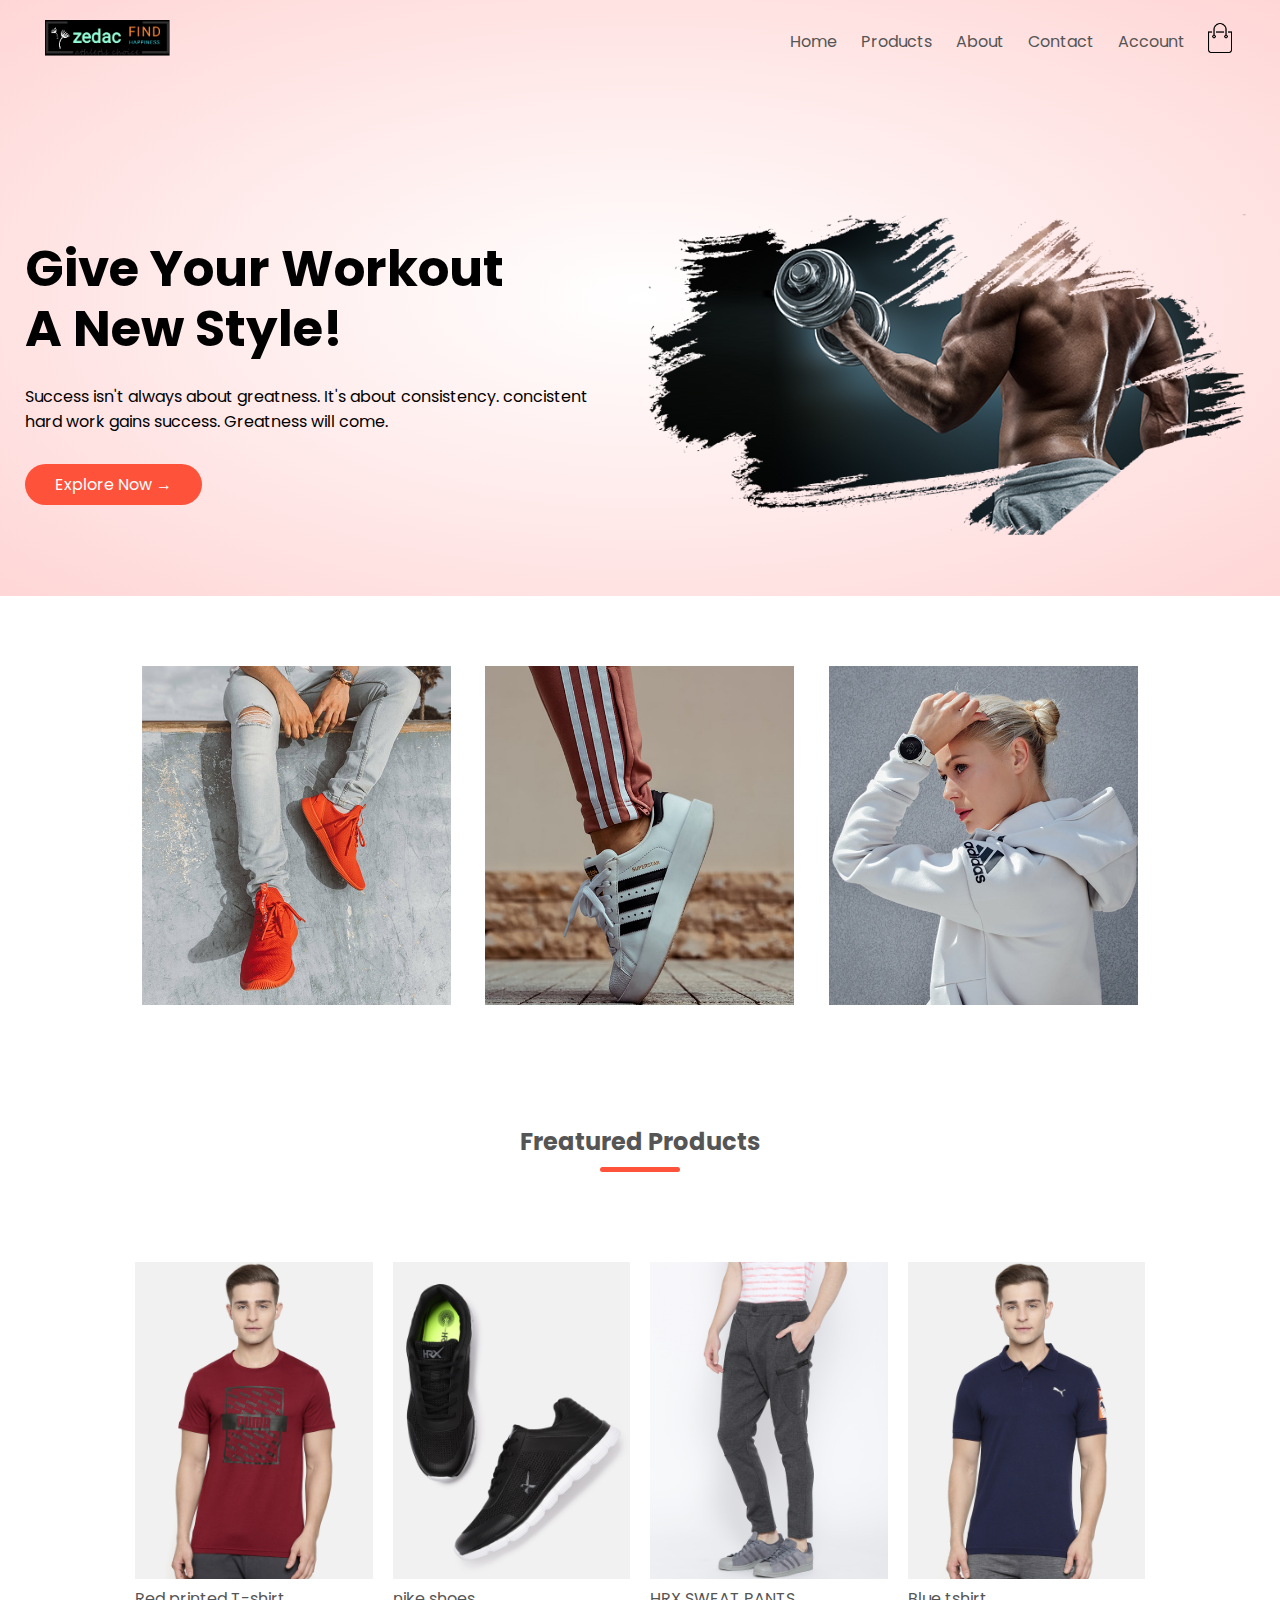
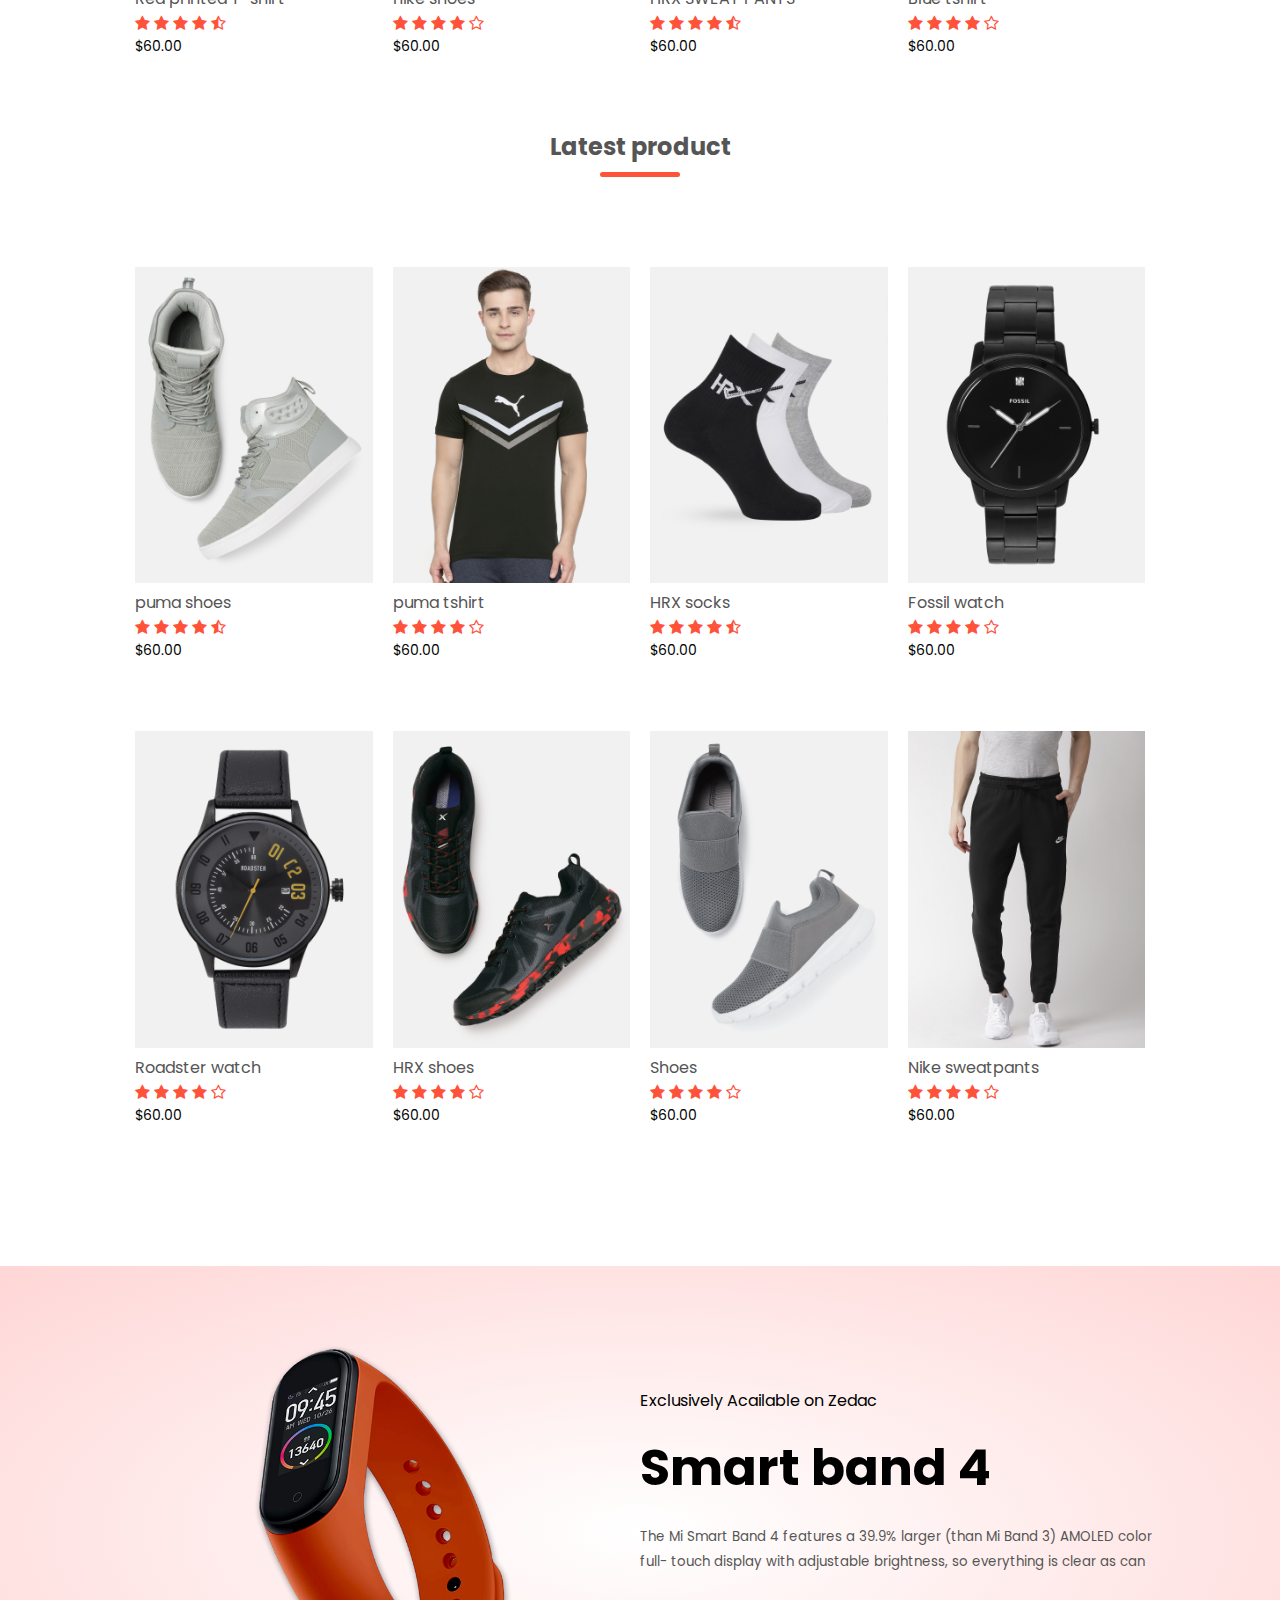
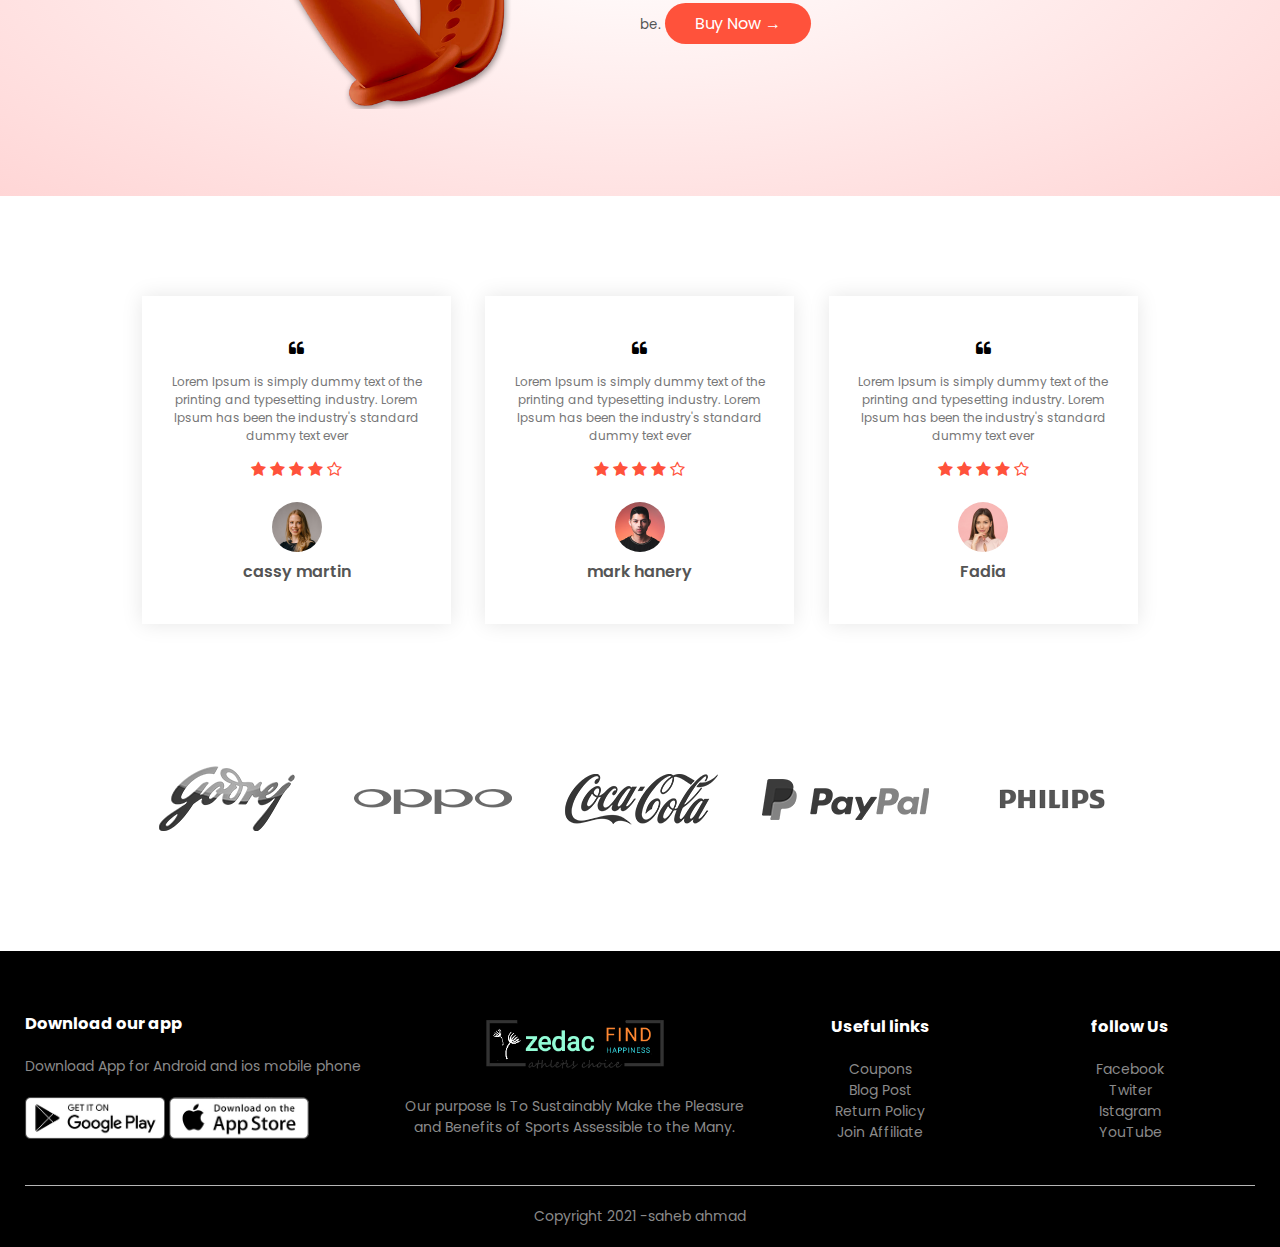
<file: zedac/index.html>
<!DOCTYPE html>
<html lang="en">

<head>
  <meta charset="UTF-8">
  <meta name="viewport" content="width=device-width, initial-scale=1.0">
  <!-- <meta http-equiv="X-UA-Compatible" content="IE=edge">
  <meta name="viewport" content="width=device-width, initial-scale=1.0"> -->
  <title>zedac | ecommerce website</title>
  <link rel="preconnect" href="https://fonts.googleapis.com">
  <link rel="preconnect" href="https://fonts.gstatic.com" crossorigin>
  <link href="https://fonts.googleapis.com/css2?family=Poppins:wght@300;400;500;600;700&display=swap" rel="stylesheet">
  <link rel="stylesheet" href="https://stackpath.bootstrapcdn.com/font-awesome/4.7.0/css/font-awesome.min.css">

  <!-- <link rel="icon" type="image/png" href="moleskine-icon.png" sizes="16*16"> -->
  <link rel="stylesheet" type="text/css" href="style.css">

  <!-- <script defer type="text/javascript"  src="s.js"></script> -->

</head>

<body>

  <div class="header">
    <div class="container">
      <div class="navbar">
        <div class="logo">
          <a href="index.html"><img src="images/logo.png" width="125px"></a>
        </div>
        <nav>
          <ul id="Menuitems">
            <li><a href="index.html">Home</a></li>
            <li><a href="products.html">Products</a></li>
            <li><a href="">About</a></li>
            <li><a href="">Contact</a></li>
            <li><a href="account.html">Account</a></li>
          </ul>
        </nav>
        <a href="cart.html"><img src="images/cart.png" width="30px" height="30px"></a>
        <img src="images/menu.png" class="menu-icon" onclick="menutoggle()">
      </div>
      <div class="row">
        <div class="col-2">
          <h1>Give Your Workout<br>A New Style!</h1>
          <p>Success isn't always about greatness. It's about
            consistency. concistent<br> hard work gains success. Greatness will
            come.
          </p>
          <a href="" class="btn">Explore Now &#8594</a>
        </div>
        <div class="col-2">
          <img src="images/image1.png">
        </div>
      </div>
    </div>
  </div>

  <!-- featured categories -->
  <div class="categories">
    <div class="small-container">
      <div class="row">
        <div class="col-3">
          <img src="images/category-1.jpg">
        </div>
        <div class="col-3">
          <img src="images/category-2.jpg">
        </div>
        <div class="col-3">
          <img src="images/category-3.jpg">
        </div>
      </div>
    </div>
  </div>
  <!-- featured product -->
  <div class="small-container">
    <h2 class="title">Freatured Products</h2>

    <div class="row">
      <div class="col-4">
        <a href="product-detail.html"><img src="images/product-1.jpg"></a>
        <a href="product-detail.html"><h4>Red printed T-shirt</h4></a>
        <div class="rating">
          <i class="fa fa-star"></i>
          <i class="fa fa-star"></i>
          <i class="fa fa-star"></i>
          <i class="fa fa-star"></i>
          <i class="fa fa-star-half-o"></i>
        </div>
        <p>$60.00</p>
      </div>
      <div class="col-4">
        <img src="images/product-2.jpg">
        <h4>nike shoes</h4>
        <div class="rating">
          <i class="fa fa-star"></i>
          <i class="fa fa-star"></i>
          <i class="fa fa-star"></i>
          <i class="fa fa-star"></i>
          <i class="fa fa-star-o"></i>
        </div>
        <p>$60.00</p>
      </div>
      <div class="col-4">
        <img src="images/product-3.jpg">
        <h4>HRX SWEAT PANTS</h4>
        <div class="rating">
          <i class="fa fa-star"></i>
          <i class="fa fa-star"></i>
          <i class="fa fa-star"></i>
          <i class="fa fa-star"></i>
          <i class="fa fa-star-half-o"></i>
        </div>
        <p>$60.00</p>
      </div>
      <div class="col-4">
        <img src="images/product-4.jpg">
        <h4>Blue tshirt</h4>
        <div class="rating">
          <i class="fa fa-star"></i>
          <i class="fa fa-star"></i>
          <i class="fa fa-star"></i>
          <i class="fa fa-star"></i>
          <i class="fa fa-star-o"></i>
        </div>
        <p>$60.00</p>
      </div>
    </div>
    <h2 class="title">Latest product</h2>
    <div class="row">
      <div class="col-4">
        <img src="images/product-5.jpg">
        <h4>puma shoes</h4>
        <div class="rating">
          <i class="fa fa-star"></i>
          <i class="fa fa-star"></i>
          <i class="fa fa-star"></i>
          <i class="fa fa-star"></i>
          <i class="fa fa-star-half-o"></i>
        </div>
        <p>$60.00</p>
      </div>
      <div class="col-4">
        <img src="images/product-6.jpg">
        <h4>puma tshirt</h4>
        <div class="rating">
          <i class="fa fa-star"></i>
          <i class="fa fa-star"></i>
          <i class="fa fa-star"></i>
          <i class="fa fa-star"></i>
          <i class="fa fa-star-o"></i>
        </div>
        <p>$60.00</p>
      </div>
      <div class="col-4">
        <img src="images/product-7.jpg">
        <h4>HRX socks</h4>
        <div class="rating">
          <i class="fa fa-star"></i>
          <i class="fa fa-star"></i>
          <i class="fa fa-star"></i>
          <i class="fa fa-star"></i>
          <i class="fa fa-star-half-o"></i>
        </div>
        <p>$60.00</p>
      </div>
      <div class="col-4">
        <img src="images/product-8.jpg">
        <h4>Fossil watch</h4>
        <div class="rating">
          <i class="fa fa-star"></i>
          <i class="fa fa-star"></i>
          <i class="fa fa-star"></i>
          <i class="fa fa-star"></i>
          <i class="fa fa-star-o"></i>
        </div>
        <p>$60.00</p>
      </div>
      <div class="row">
        <div class="col-4">
          <img src="images/product-9.jpg">
          <h4>Roadster watch</h4>
          <div class="rating">
            <i class="fa fa-star"></i>
            <i class="fa fa-star"></i>
            <i class="fa fa-star"></i>
            <i class="fa fa-star"></i>
            <i class="fa fa-star-o"></i>
          </div>
          <p>$60.00</p>
        </div>
        <div class="col-4">
          <img src="images/product-10.jpg">
          <h4>HRX shoes</h4>
          <div class="rating">
            <i class="fa fa-star"></i>
            <i class="fa fa-star"></i>
            <i class="fa fa-star"></i>
            <i class="fa fa-star"></i>
            <i class="fa fa-star-o"></i>
          </div>
          <p>$60.00</p>
        </div>
        <div class="col-4">
          <img src="images/product-11.jpg">
          <h4>Shoes</h4>
          <div class="rating">
            <i class="fa fa-star"></i>
            <i class="fa fa-star"></i>
            <i class="fa fa-star"></i>
            <i class="fa fa-star"></i>
            <i class="fa fa-star-o"></i>
          </div>
          <p>$60.00</p>
        </div>
        <div class="col-4">
          <img src="images/product-12.jpg">
          <h4>Nike sweatpants</h4>
          <div class="rating">
            <i class="fa fa-star"></i>
            <i class="fa fa-star"></i>
            <i class="fa fa-star"></i>
            <i class="fa fa-star"></i>
            <i class="fa fa-star-o"></i>
          </div>
          <p>$60.00</p>
        </div>
      </div>
    </div>
  </div>

  <!-- offer -->
  <div class="offer">
    <div class="small-container">
      <div class="row">
        <div class="col-2">
          <img src="images/exclusive.png" class="offer-img">
        </div>
        <div class="col-2">
          <p>Exclusively Acailable on Zedac</p>
          <h1>Smart band 4</h1>
          <small>The Mi Smart Band 4 features a 39.9% larger
            (than Mi Band 3) AMOLED color full- touch display with adjustable
            brightness, so everything is clear as can be.
          </small>
          <a href="" class="btn">Buy Now &#8594; </a>
        </div>
      </div>
    </div>
  </div>

  <!-- testimonial  -->
  <div class="testimonial">
    <div class="small-container">
      <div class="row">
        <div class="col-3">
          <i class="fa fa-quote-left"></i>
          <p>
            Lorem Ipsum is simply dummy text of the printing
            and typesetting industry. Lorem Ipsum has been the
            industry's standard dummy text ever
          </p>
          <div class="rating">
            <i class="fa fa-star"></i>
            <i class="fa fa-star"></i>
            <i class="fa fa-star"></i>
            <i class="fa fa-star"></i>
            <i class="fa fa-star-o"></i>
          </div>
          <img src="images/user-1.png">
          <h3> cassy martin</h3>
        </div>
        <div class="col-3">
          <i class="fa fa-quote-left"></i>
          <p>
            Lorem Ipsum is simply dummy text of the printing
            and typesetting industry. Lorem Ipsum has been the
            industry's standard dummy text ever
          </p>
          <div class="rating">
            <i class="fa fa-star"></i>
            <i class="fa fa-star"></i>
            <i class="fa fa-star"></i>
            <i class="fa fa-star"></i>
            <i class="fa fa-star-o"></i>
          </div>
          <img src="images/user-2.png">
          <h3> mark hanery</h3>
        </div>
        <div class="col-3">
          <i class="fa fa-quote-left"></i>
          <p>
            Lorem Ipsum is simply dummy text of the printing
            and typesetting industry. Lorem Ipsum has been the
            industry's standard dummy text ever
          </p>
          <div class="rating">
            <i class="fa fa-star"></i>
            <i class="fa fa-star"></i>
            <i class="fa fa-star"></i>
            <i class="fa fa-star"></i>
            <i class="fa fa-star-o"></i>
          </div>
          <img src="images/user-3.png">
          <h3> Fadia</h3>
        </div>
      </div>

    </div>
  </div>

  <!-- brands -->
  <div class="brands">
    <div class="small-container">
      <div class="row">
        <div class="col-5">
          <img src="images/logo-godrej.png">
        </div>
        <div class="col-5">
          <img src="images/logo-oppo.png">
        </div>
        <div class="col-5">
          <img src="images/logo-coca-cola.png">
        </div>
        <div class="col-5">
          <img src="images/logo-paypal.png">
        </div>
        <div class="col-5">
          <img src="images/logo-philips.png">
        </div>
      </div>
    </div>
  </div>
  <!--  footer -->
  <div class="footer">
    <div class="container">
      <div class="row">
        <div class="footer-col-1">
          <h3>Download our app</h3>
          <p>Download App for Android and ios mobile phone</p>
          <div class="app-logo">
            <img src="images/play-store.png">
            <img src="images/app-store.png">
          </div>
        </div>
        <div class="footer-col-2">
          <img src="images/logo.png">
          <p>Our purpose Is To Sustainably Make the Pleasure and
            Benefits of Sports Assessible to the Many.
          </p>
        </div>
        <div class="footer-col-3">
          <h3>Useful links</h3>
          <ul>
            <li>Coupons</li>
            <li>Blog Post</li>
            <li>Return Policy</li>
            <li>Join Affiliate</li>
          </ul>
        </div>
        <div class="footer-col-4">
          <h3>follow Us</h3>
          <ul>
            <li>Facebook</li>
            <li>Twiter</li>
            <li>Istagram</li>
            <li>YouTube</li>
          </ul>

        </div>
      </div>
      <hr>
      <p class="copyright">Copyright 2021 -saheb ahmad</p>
    </div>
  </div>
  <!-- js for toggle menu -->
  <script>
    var Menuitems = document.getElementById("Menuitems");
    Menuitems.style.maxHeight = "0px";

    function menutoggle() {
      if (Menuitems.style.maxHeight == "0px") {
        Menuitems.style.maxHeight = "200px"
      }
      else {
        Menuitems.style.maxHeight = "0px"
      }
    }
  </script>

</body>

</html>
</file>
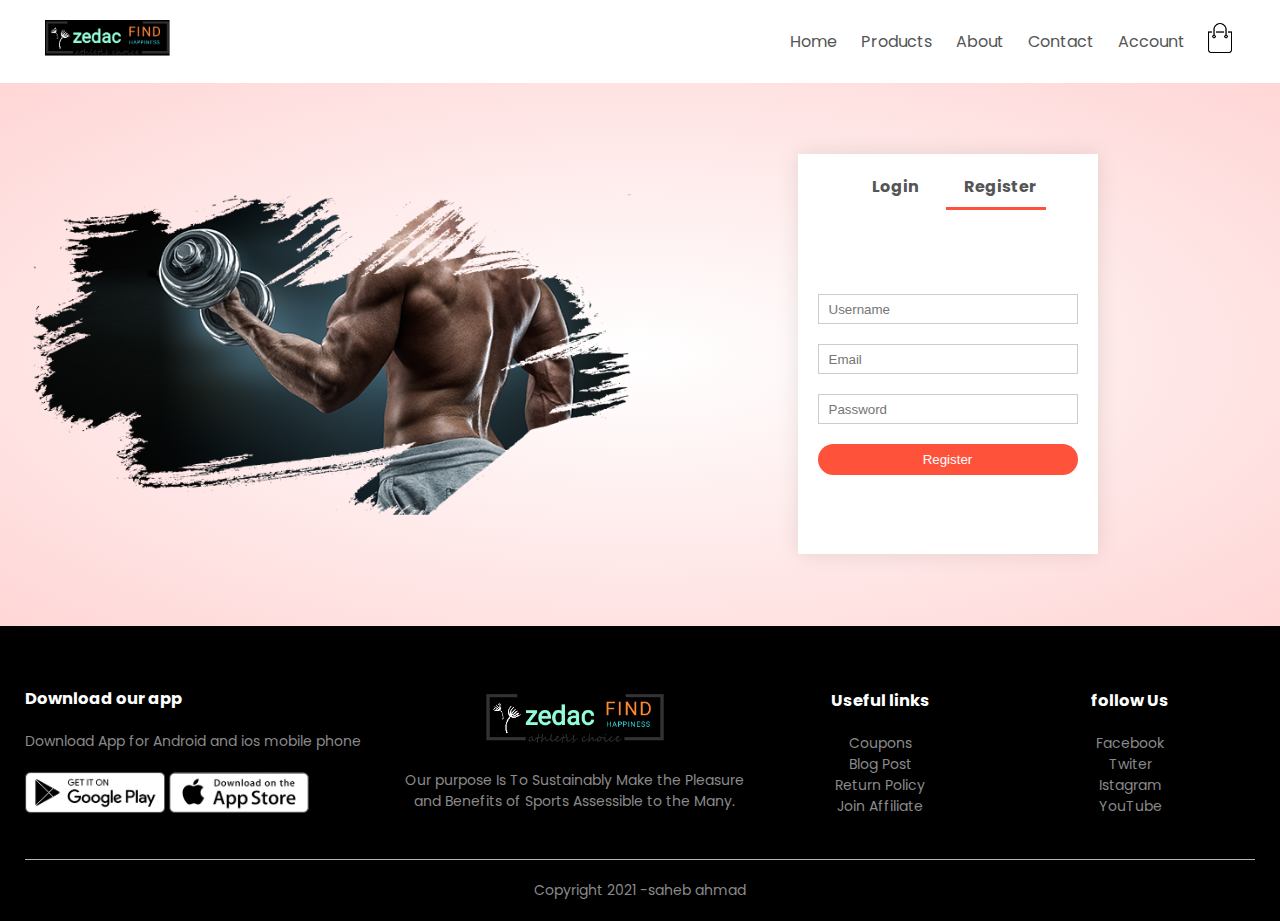
<file: zedac/account.html>
<!DOCTYPE html>
<html lang="en">

<head>
    <meta charset="UTF-8">
    <meta name="viewport" content="width=device-width, initial-scale=1.0">
    <!-- <meta http-equiv="X-UA-Compatible" content="IE=edge">
  <meta name="viewport" content="width=device-width, initial-scale=1.0"> -->
    <title>All PRODUCTS - zedac</title>
    <link rel="preconnect" href="https://fonts.googleapis.com">
    <link rel="preconnect" href="https://fonts.gstatic.com" crossorigin>
    <link href="https://fonts.googleapis.com/css2?family=Poppins:wght@300;400;500;600;700&display=swap"
        rel="stylesheet">
    <link rel="stylesheet" href="https://stackpath.bootstrapcdn.com/font-awesome/4.7.0/css/font-awesome.min.css">

    <!-- <link rel="icon" type="image/png" href="moleskine-icon.png" sizes="16*16"> -->
    <link rel="stylesheet" type="text/css" href="style.css">

    <!-- <script defer type="text/javascript"  src="s.js"></script> -->

</head>

<body>

    <div class="container">
        <div class="navbar">
            <div class="logo">
                <img src="images/logo.png" width="125px">
            </div>
            <nav>
                <ul id="Menuitems">
                    <li><a href="index.html">Home</a></li>
                    <li><a href="products.html">Products</a></li>
                    <li><a href="">About</a></li>
                    <li><a href="">Contact</a></li>
                    <li><a href="account.html">Account</a></li>
                </ul>
            </nav>
            <a href="cart.html"><img src="images/cart.png" width="30px" height="30px"></a>
            <img src="images/menu.png" class="menu-icon" onclick="menutoggle()">
        </div>
    </div>

    <!-- account page -->
    <div class="account-page">
        <div class="container">
            <div class="row">
                <div class="col-2">
                <img src="images/image1.png" width="100%">
                </div>
                <div class="col-2">
                   <div class="form-container">
                     <div class="form-btn">
                         <span onclick="login()">Login</span>
                         <span onclick="register()">Register</span>
                         <hr id="Indicator">
                     </div>
                     <form id="LoginForm" >
                         <input type="text" placeholder="username">
                         <input type="password" placeholder="Password">
                         <button type="submit" class="btn">Login</button>
                         <a href="">Forget password</a>
    
                    </form>
                    <form id="RegForm">
                        <input type="text" placeholder="Username">
                        <input type="email" placeholder="Email">
                        <input type="password" placeholder="Password">
                        <button type="submit" class="btn">Register</button>
                        
   
                   </form>

                   </div> 
                </div>
            </div>
        </div>
    </div>

    <!--  footer -->
    <div class="footer">
        <div class="container">
            <div class="row">
                <div class="footer-col-1">
                    <h3>Download our app</h3>
                    <p>Download App for Android and ios mobile phone</p>
                    <div class="app-logo">
                        <img src="images/play-store.png">
                        <img src="images/app-store.png">
                    </div>
                </div>
                <div class="footer-col-2">
                    <img src="images/logo.png">
                    <p>Our purpose Is To Sustainably Make the Pleasure and
                        Benefits of Sports Assessible to the Many.
                    </p>
                </div>
                <div class="footer-col-3">
                    <h3>Useful links</h3>
                    <ul>
                        <li>Coupons</li>
                        <li>Blog Post</li>
                        <li>Return Policy</li>
                        <li>Join Affiliate</li>
                    </ul>
                </div>
                <div class="footer-col-4">
                    <h3>follow Us</h3>
                    <ul>
                        <li>Facebook</li>
                        <li>Twiter</li>
                        <li>Istagram</li>
                        <li>YouTube</li>
                    </ul>

                </div>
            </div>
            <hr>
            <p class="copyright">Copyright 2021 -saheb ahmad</p>
        </div>
    </div>
    <!-- js for toggle menu -->
    <script>
        var Menuitems = document.getElementById("Menuitems");
        Menuitems.style.maxHeight = "0px";

        function menutoggle() {
            if (Menuitems.style.maxHeight == "0px") {
                Menuitems.style.maxHeight = "200px"
            }
            else {
                Menuitems.style.maxHeight = "0px"
            }
        }
    </script>

    <!-- js for toggle form -->
    <script>
   
   var LoginForm = document.getElementById("LoginForm");
   var RegForm = document.getElementById("RegForm");
   var Indicator = document.getElementById("Indicator");

     function register()
     {
         RegForm.style.transform = "translatex(0px)";
         LoginForm.style.transform = "translatex(0px)";
         Indicator.style.transform = "translatex(100px)";
     }
     function login()
     {
         RegForm.style.transform = "translatex(300px)";
         LoginForm.style.transform = "translatex(300px)";
         Indicator.style.transform = "translatex(0px)";
     }

    </script>

</body>

</html>
</file>
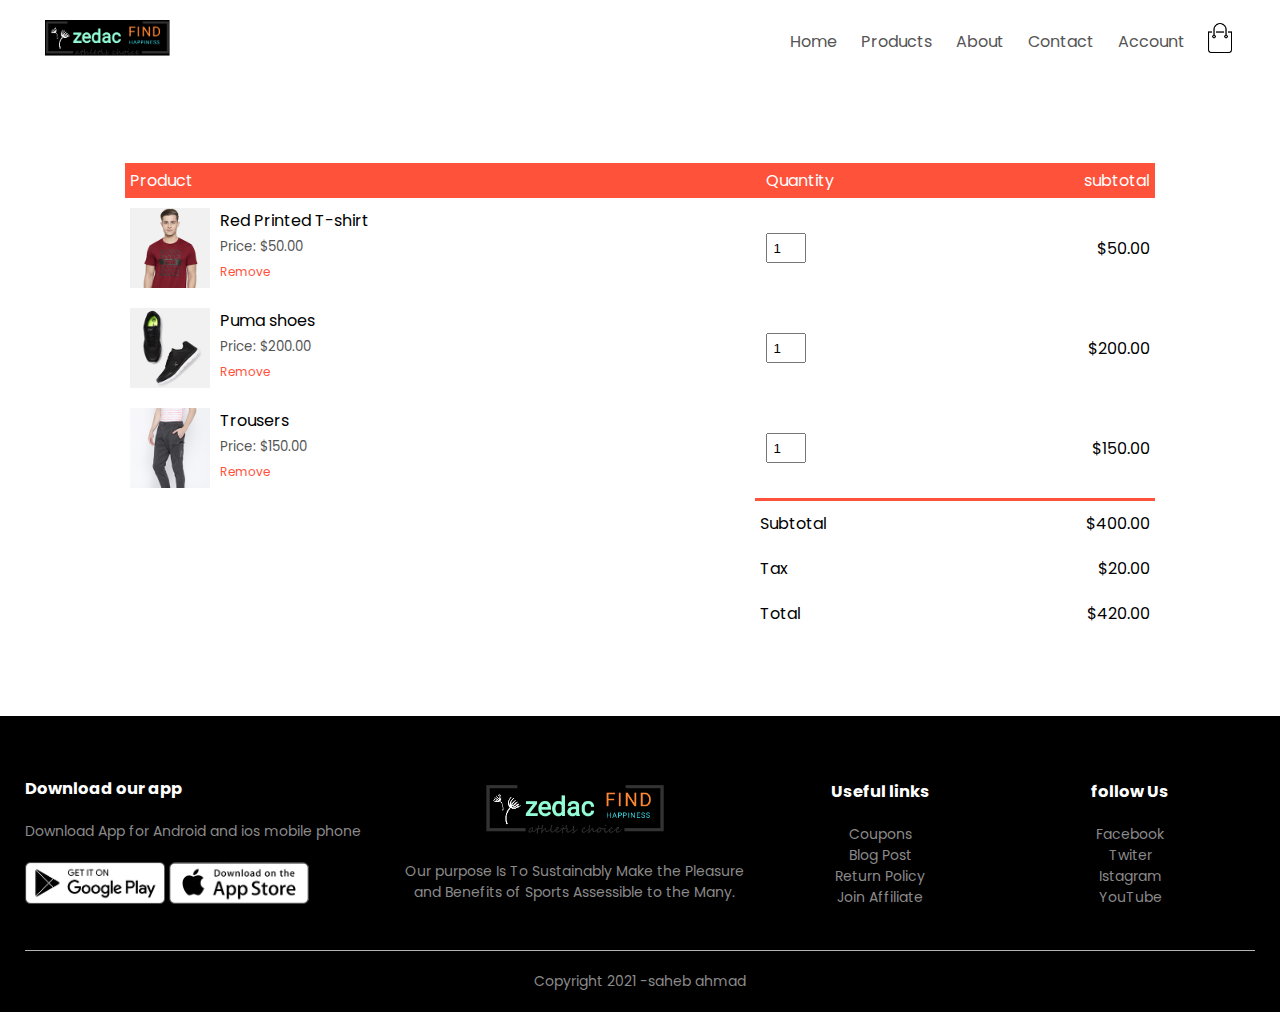
<file: zedac/cart.html>
<!DOCTYPE html>
<html lang="en">

<head>
    <meta charset="UTF-8">
    <meta name="viewport" content="width=device-width, initial-scale=1.0">
    <!-- <meta http-equiv="X-UA-Compatible" content="IE=edge">
  <meta name="viewport" content="width=device-width, initial-scale=1.0"> -->
    <title>All PRODUCTS - zedac</title>
    <link rel="preconnect" href="https://fonts.googleapis.com">
    <link rel="preconnect" href="https://fonts.gstatic.com" crossorigin>
    <link href="https://fonts.googleapis.com/css2?family=Poppins:wght@300;400;500;600;700&display=swap"
        rel="stylesheet">
    <link rel="stylesheet" href="https://stackpath.bootstrapcdn.com/font-awesome/4.7.0/css/font-awesome.min.css">

    <!-- <link rel="icon" type="image/png" href="moleskine-icon.png" sizes="16*16"> -->
    <link rel="stylesheet" type="text/css" href="style.css">

    <!-- <script defer type="text/javascript"  src="s.js"></script> -->

</head>

<body>

    <div class="container">
        <div class="navbar">
            <div class="logo">
                <img src="images/logo.png" width="125px">
            </div>
            <nav>
                <ul id="Menuitems">
                    <li><a href="index.html">Home</a></li>
                    <li><a href="products.html">Products</a></li>
                    <li><a href="">About</a></li>
                    <li><a href="">Contact</a></li>
                    <li><a href="account.html">Account</a></li>
                </ul>
            </nav>
            <a href="cart.html"><img src="images/cart.png" width="30px" height="30px"></a>
            <img src="images/menu.png" class="menu-icon" onclick="menutoggle()">
        </div>
    </div>

    <!-- cart items details -->
    <div class="small-container cart-page">
        <table>
            <tr>
                <th>Product</th>
                <th>Quantity</th>
                <th>subtotal</th>
            </tr>
            <tr>
                <td>
                    <div class="cart-info">
                        <img src="images/buy-1.jpg">
                        <div>
                            <p>Red Printed T-shirt</p>
                            <small>Price: $50.00</small>
                            <br>
                            <a href="">Remove</a>
                        </div>
                    </div>
                </td>
                <td><input type="number" value="1"></td>
                <td>$50.00</td>
            </tr>
            <tr>
                <td>
                    <div class="cart-info">
                        <img src="images/buy-2.jpg">
                        <div>
                            <p>Puma shoes</p>
                            <small>Price: $200.00</small>
                            <br>
                            <a href="">Remove</a>
                        </div>
                    </div>
                </td>
                <td><input type="number" value="1"></td>
                <td>$200.00</td>
            </tr>
            <tr>
                <td>
                    <div class="cart-info">
                        <img src="images/buy-3.jpg">
                        <div>
                            <p> Trousers</p>
                            <small>Price: $150.00</small>
                            <br>
                            <a href="">Remove</a>
                        </div>
                    </div>
                </td>
                <td><input type="number" value="1"></td>
                <td>$150.00</td>
            </tr>
        </table>
    
        <div class="total-price">
            <table>
                <tr>
                    <td>Subtotal</td>
                    <td>$400.00</td>
                </tr>
                <tr>
                    <td>Tax</td>
                    <td>$20.00</td>
                </tr>
                <tr>
                    <td>Total</td>
                    <td>$420.00</td>
                </tr>
            </table>
        </div>






    </div>



    <!--  footer -->
    <div class="footer">
        <div class="container">
            <div class="row">
                <div class="footer-col-1">
                    <h3>Download our app</h3>
                    <p>Download App for Android and ios mobile phone</p>
                    <div class="app-logo">
                        <img src="images/play-store.png">
                        <img src="images/app-store.png">
                    </div>
                </div>
                <div class="footer-col-2">
                    <img src="images/logo.png">
                    <p>Our purpose Is To Sustainably Make the Pleasure and
                        Benefits of Sports Assessible to the Many.
                    </p>
                </div>
                <div class="footer-col-3">
                    <h3>Useful links</h3>
                    <ul>
                        <li>Coupons</li>
                        <li>Blog Post</li>
                        <li>Return Policy</li>
                        <li>Join Affiliate</li>
                    </ul>
                </div>
                <div class="footer-col-4">
                    <h3>follow Us</h3>
                    <ul>
                        <li>Facebook</li>
                        <li>Twiter</li>
                        <li>Istagram</li>
                        <li>YouTube</li>
                    </ul>

                </div>
            </div>
            <hr>
            <p class="copyright">Copyright 2021 -saheb ahmad</p>
        </div>
    </div>
    <!-- js for toggle menu -->
    <script>
        var Menuitems = document.getElementById("Menuitems");
        Menuitems.style.maxHeight = "0px";

        function menutoggle() {
            if (Menuitems.style.maxHeight == "0px") {
                Menuitems.style.maxHeight = "200px"
            }
            else {
                Menuitems.style.maxHeight = "0px"
            }
        }
    </script>

</body>

</html>
</file>
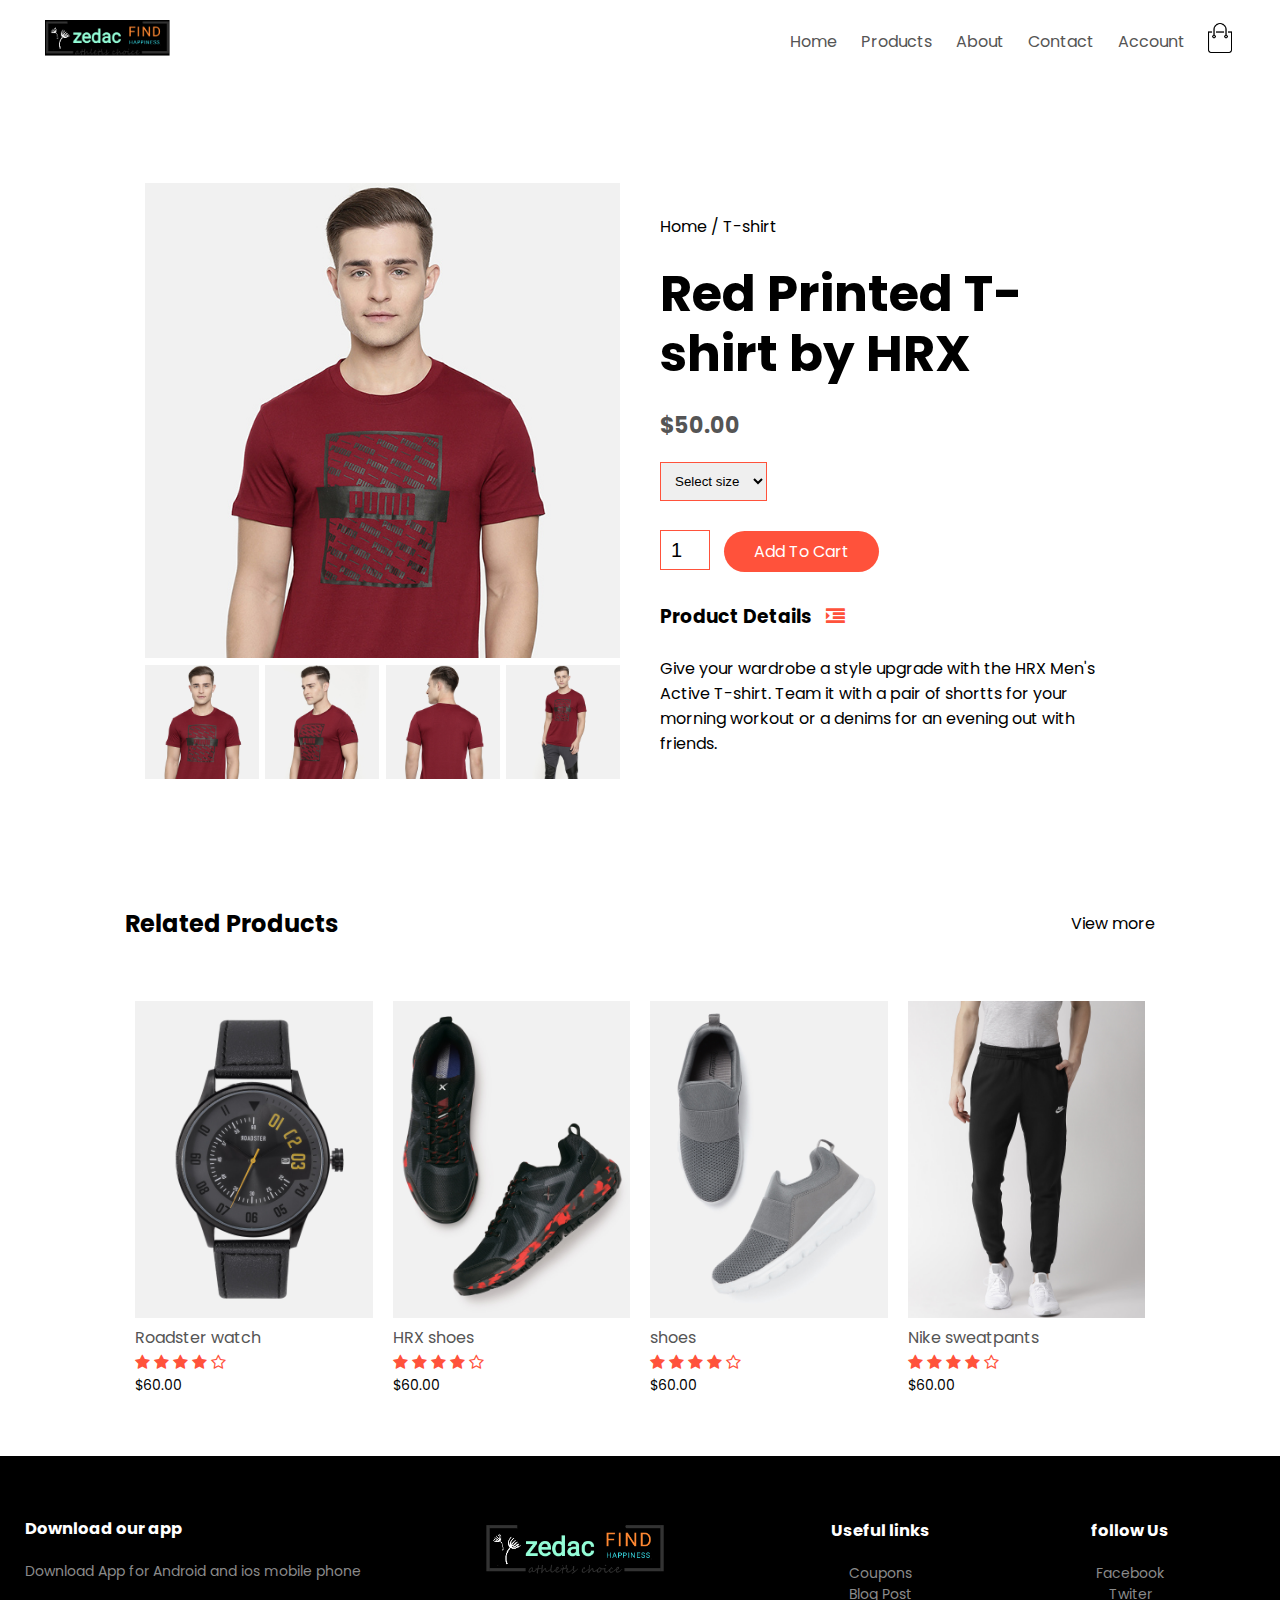
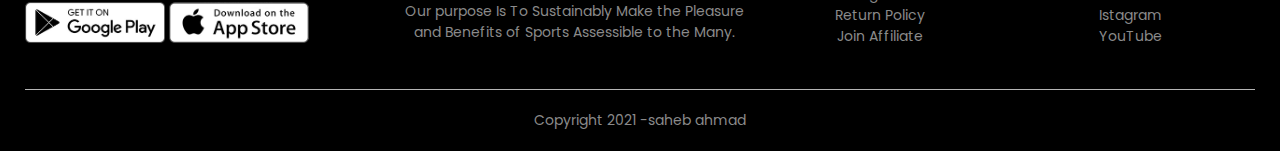
<file: zedac/product-detail.html>
<!DOCTYPE html>
<html lang="en">

<head>
    <meta charset="UTF-8">
    <meta name="viewport" content="width=device-width, initial-scale=1.0">
    <!-- <meta http-equiv="X-UA-Compatible" content="IE=edge">
  <meta name="viewport" content="width=device-width, initial-scale=1.0"> -->
    <title>All PRODUCTS - zedac</title>
    <link rel="preconnect" href="https://fonts.googleapis.com">
    <link rel="preconnect" href="https://fonts.gstatic.com" crossorigin>
    <link href="https://fonts.googleapis.com/css2?family=Poppins:wght@300;400;500;600;700&display=swap"
        rel="stylesheet">
    <link rel="stylesheet" href="https://stackpath.bootstrapcdn.com/font-awesome/4.7.0/css/font-awesome.min.css">

    <!-- <link rel="icon" type="image/png" href="moleskine-icon.png" sizes="16*16"> -->
    <link rel="stylesheet" type="text/css" href="style.css">

    <!-- <script defer type="text/javascript"  src="s.js"></script> -->

</head>

<body>

    <div class="container">
        <div class="navbar">
            <div class="logo">
                <img src="images/logo.png" width="125px">
            </div>
            <nav>
                <ul id="Menuitems">
                    <li><a href="index.html">Home</a></li>
                    <li><a href="products.html">Products</a></li>
                    <li><a href="">About</a></li>
                    <li><a href="">Contact</a></li>
                    <li><a href="account.html">Account</a></li>
                </ul>
            </nav>
            <a href="cart.html"><img src="images/cart.png" width="30px" height="30px"></a>
            <img src="images/menu.png" class="menu-icon" onclick="menutoggle()">
        </div>
    </div>

    <!-- single-product details -->

    <div class="small-container single-product ">
        <div class="row">
            <div class="col-2">
                <img src="images/gallery-1.jpg " width="100%" id="ProductImg">
                <div class="small-img-row">
                    <div class="small-img-col">
                        <img src="images/gallery-1.jpg" width="100%" class="small-img">
                    </div>
                    <div class="small-img-col">
                        <img src="images/gallery-2.jpg" width="100%" class="small-img">
                    </div>
                    <div class="small-img-col">
                        <img src="images/gallery-3.jpg" width="100%" class="small-img">
                    </div>
                    <div class="small-img-col">
                        <img src="images/gallery-4.jpg" width="100%" class="small-img">
                    </div>
                </div>
            </div>
            <div class="col-2">
                <p>Home / T-shirt</p>
                <h1>Red Printed T-shirt by HRX</h1>
                <h4>$50.00</h4>
                <select>
                    <option>Select size</option>
                    <option>XXL</option>
                    <option>XL</option>
                    <option>LARGE</option>
                    <option>MEDIUM</option>
                    <option>SMALL</option>
                </select>
                <input type="number" value="1">
                <a href="" class="btn">Add To Cart</a>
                <h3>Product Details <i class="fa fa-indent"></i></h3>
                <br>
                <p>Give your wardrobe a style upgrade with the HRX Men's Active
                    T-shirt. Team it with a pair of shortts for your morning workout
                    or a denims for an evening out with friends.
                </p>
            </div>
        </div>
    </div>
  <!-- title -->
<div class="small-container">
    <div class="row row-2">
    <h2>Related Products</h2>
    <p>View more</p>
</div>

</div>




  <!-- products -->
    <div class="small-container">
        <div class="row">
            <div class="col-4">
                <img src="images/product-9.jpg">
                <h4>Roadster watch</h4>
                <div class="rating">
                    <i class="fa fa-star"></i>
                    <i class="fa fa-star"></i>
                    <i class="fa fa-star"></i>
                    <i class="fa fa-star"></i>
                    <i class="fa fa-star-o"></i>
                </div>
                <p>$60.00</p>
            </div>
            <div class="col-4">
                <img src="images/product-10.jpg">
                <h4>HRX shoes</h4>
                <div class="rating">
                    <i class="fa fa-star"></i>
                    <i class="fa fa-star"></i>
                    <i class="fa fa-star"></i>
                    <i class="fa fa-star"></i>
                    <i class="fa fa-star-o"></i>
                </div>
                <p>$60.00</p>
            </div>
            <div class="col-4">
                <img src="images/product-11.jpg">
                <h4>shoes</h4>
                <div class="rating">
                    <i class="fa fa-star"></i>
                    <i class="fa fa-star"></i>
                    <i class="fa fa-star"></i>
                    <i class="fa fa-star"></i>
                    <i class="fa fa-star-o"></i>
                </div>
                <p>$60.00</p>
            </div>
            <div class="col-4">
                <img src="images/product-12.jpg">
                <h4>Nike sweatpants</h4>
                <div class="rating">
                    <i class="fa fa-star"></i>
                    <i class="fa fa-star"></i>
                    <i class="fa fa-star"></i>
                    <i class="fa fa-star"></i>
                    <i class="fa fa-star-o"></i>
                </div>
                <p>$60.00</p>
            </div>
        </div>
    </div>


    </div>






    <!--  footer -->
    <div class="footer">
        <div class="container">
            <div class="row">
                <div class="footer-col-1">
                    <h3>Download our app</h3>
                    <p>Download App for Android and ios mobile phone</p>
                    <div class="app-logo">
                        <img src="images/play-store.png">
                        <img src="images/app-store.png">
                    </div>
                </div>
                <div class="footer-col-2">
                    <img src="images/logo.png">
                    <p>Our purpose Is To Sustainably Make the Pleasure and
                        Benefits of Sports Assessible to the Many.
                    </p>
                </div>
                <div class="footer-col-3">
                    <h3>Useful links</h3>
                    <ul>
                        <li>Coupons</li>
                        <li>Blog Post</li>
                        <li>Return Policy</li>
                        <li>Join Affiliate</li>
                    </ul>
                </div>
                <div class="footer-col-4">
                    <h3>follow Us</h3>
                    <ul>
                        <li>Facebook</li>
                        <li>Twiter</li>
                        <li>Istagram</li>
                        <li>YouTube</li>
                    </ul>

                </div>
            </div>
            <hr>
            <p class="copyright">Copyright 2021 -saheb ahmad</p>
        </div>
    </div>
    <!-- js for toggle menu -->
    <script>
        var Menuitems = document.getElementById("Menuitems");
        Menuitems.style.maxHeight = "0px";

        function menutoggle() {
            if (Menuitems.style.maxHeight == "0px") {
                Menuitems.style.maxHeight = "200px"
            }
            else {
                Menuitems.style.maxHeight = "0px"
            }
        }
    </script>

    <!-- js for product galllery -->
    <script>
        var ProductImg = document.getElementById("ProductImg");
        var SmallImg = document.getElementsByClassName("small-img");

        SmallImg[0].onclick = function()
        {
             ProductImg.src = SmallImg[0].src;
        }
        SmallImg[1].onclick = function()
        {
             ProductImg.src = SmallImg[1].src;
        }
        SmallImg[2].onclick = function()
        {
             ProductImg.src = SmallImg[2].src;
        }
        SmallImg[3].onclick = function()
        {
             ProductImg.src = SmallImg[3].src;
        }
    </script>

</body>

</html>
</file>
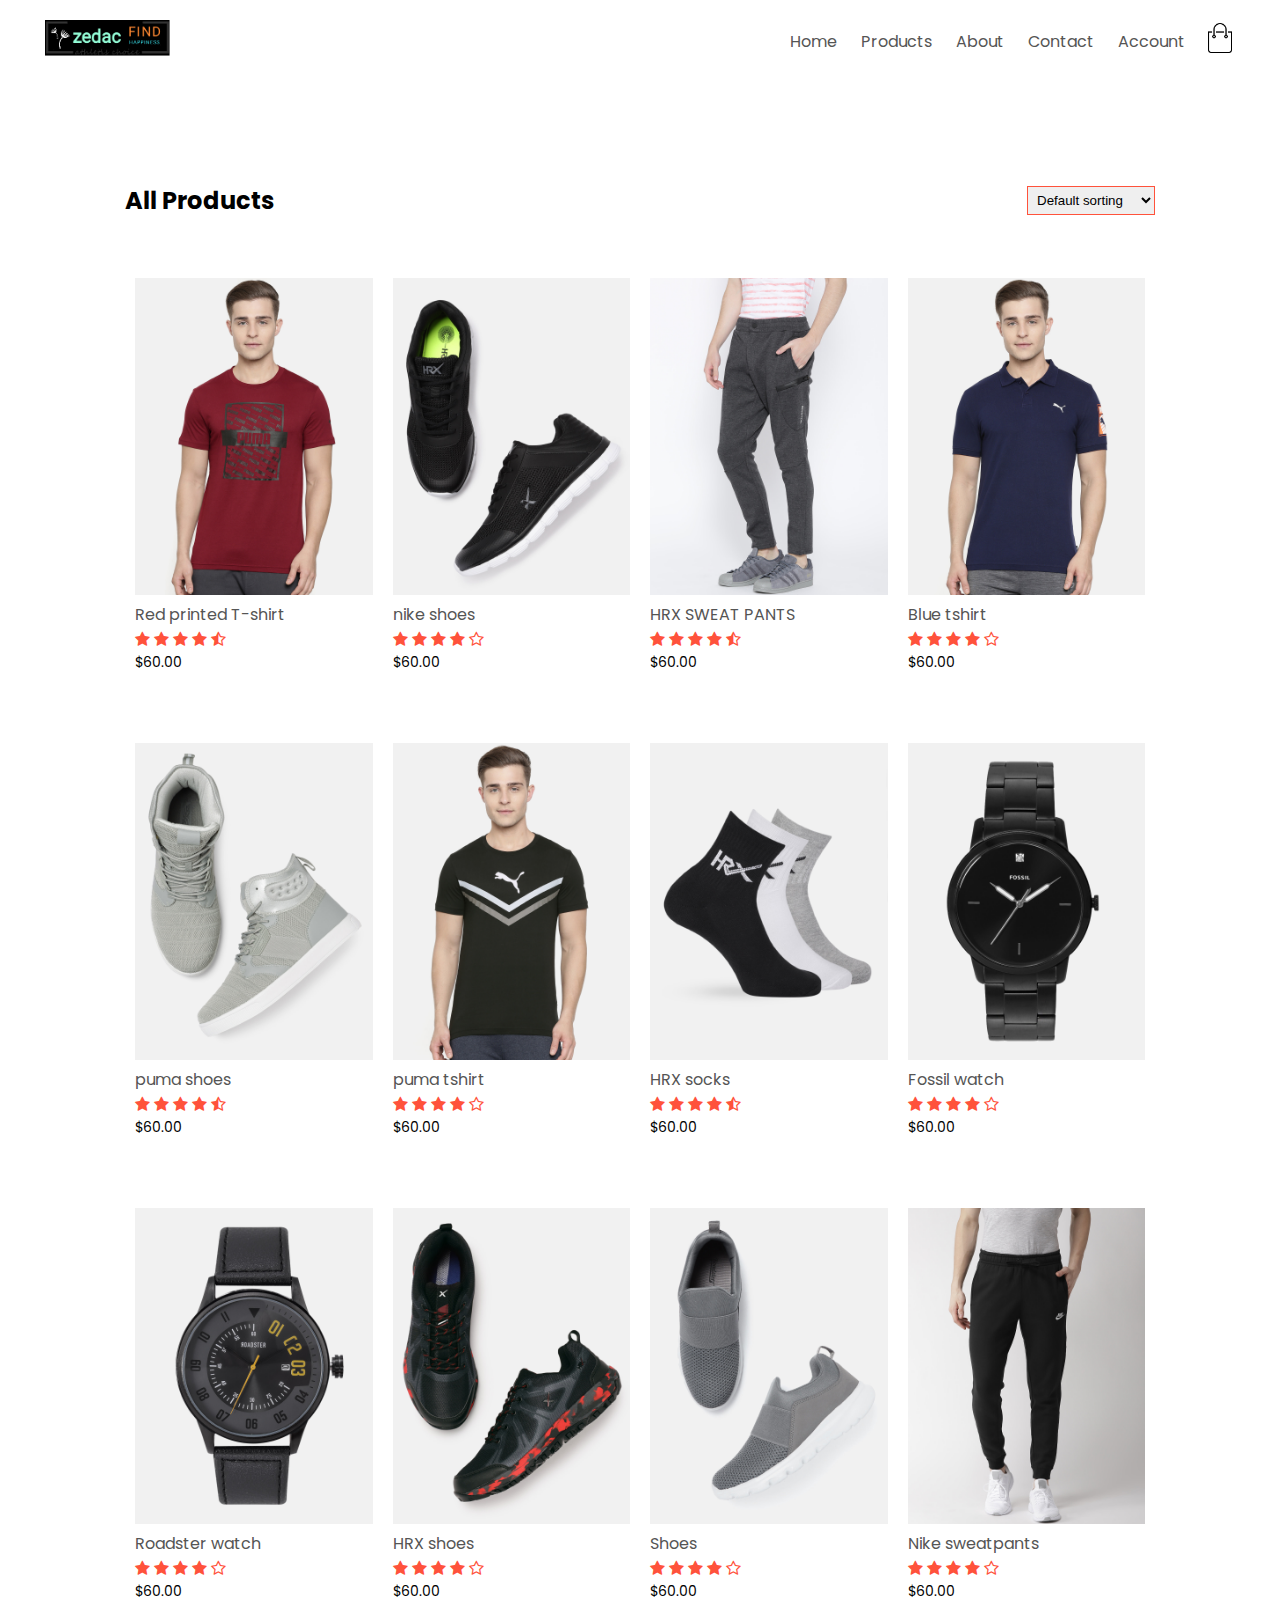
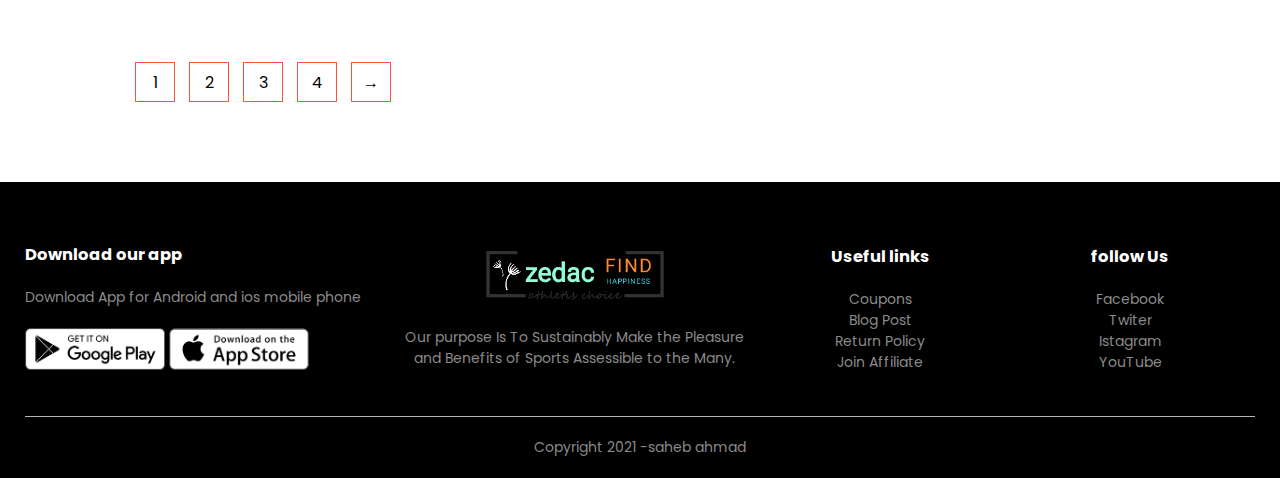
<file: zedac/products.html>
<!DOCTYPE html>
<html lang="en">

<head>
    <meta charset="UTF-8">
    <meta name="viewport" content="width=device-width, initial-scale=1.0">
    <!-- <meta http-equiv="X-UA-Compatible" content="IE=edge">
  <meta name="viewport" content="width=device-width, initial-scale=1.0"> -->
    <title>All PRODUCTS - zedac</title>
    <link rel="preconnect" href="https://fonts.googleapis.com">
    <link rel="preconnect" href="https://fonts.gstatic.com" crossorigin>
    <link href="https://fonts.googleapis.com/css2?family=Poppins:wght@300;400;500;600;700&display=swap"
        rel="stylesheet">
    <link rel="stylesheet" href="https://stackpath.bootstrapcdn.com/font-awesome/4.7.0/css/font-awesome.min.css">

    <!-- <link rel="icon" type="image/png" href="moleskine-icon.png" sizes="16*16"> -->
    <link rel="stylesheet" type="text/css" href="style.css">

    <!-- <script defer type="text/javascript"  src="s.js"></script> -->

</head>

<body>

    <div class="container">
        <div class="navbar">
            <div class="logo">
                <img src="images/logo.png" width="125px">
            </div>
            <nav>
                <ul id="Menuitems">
                    <li><a href="index.html">Home</a></li>
                    <li><a href="products.html">Products</a></li>
                    <li><a href="">About</a></li>
                    <li><a href="">Contact</a></li>
                    <li><a href="account.html">Account</a></li>
                </ul>
            </nav>
            <a href="cart.html"><img src="images/cart.png" width="30px" height="30px"></a>
            <img src="images/menu.png" class="menu-icon" onclick="menutoggle()">
        </div>

    </div>

    </div>

    <div class="small-container">
        <div class="row row-2">
            <h2>All Products</h2>
            <select>
                <option>Default sorting</option>
                <option>short by price</option>
                <option>short by popular</option>
                <option>short by rating</option>
                <option>short by sale</option>
            </select>
        </div>
        <div class="row">
            <div class="col-4">
                <img src="images/product-1.jpg">
                <h4>Red printed T-shirt</h4>
                <div class="rating">
                    <i class="fa fa-star"></i>
                    <i class="fa fa-star"></i>
                    <i class="fa fa-star"></i>
                    <i class="fa fa-star"></i>
                    <i class="fa fa-star-half-o"></i>
                </div>
                <p>$60.00</p>
            </div>
            <div class="col-4">
                <img src="images/product-2.jpg">
                <h4>nike shoes</h4>
                <div class="rating">
                    <i class="fa fa-star"></i>
                    <i class="fa fa-star"></i>
                    <i class="fa fa-star"></i>
                    <i class="fa fa-star"></i>
                    <i class="fa fa-star-o"></i>
                </div>
                <p>$60.00</p>
            </div>
            <div class="col-4">
                <img src="images/product-3.jpg">
                <h4>HRX SWEAT PANTS</h4>
                <div class="rating">
                    <i class="fa fa-star"></i>
                    <i class="fa fa-star"></i>
                    <i class="fa fa-star"></i>
                    <i class="fa fa-star"></i>
                    <i class="fa fa-star-half-o"></i>
                </div>
                <p>$60.00</p>
            </div>
            <div class="col-4">
                <img src="images/product-4.jpg">
                <h4>Blue tshirt</h4>
                <div class="rating">
                    <i class="fa fa-star"></i>
                    <i class="fa fa-star"></i>
                    <i class="fa fa-star"></i>
                    <i class="fa fa-star"></i>
                    <i class="fa fa-star-o"></i>
                </div>
                <p>$60.00</p>
            </div>
        </div>
        <div class="row">
            <div class="col-4">
                <img src="images/product-5.jpg">
                <h4>puma shoes</h4>
                <div class="rating">
                    <i class="fa fa-star"></i>
                    <i class="fa fa-star"></i>
                    <i class="fa fa-star"></i>
                    <i class="fa fa-star"></i>
                    <i class="fa fa-star-half-o"></i>
                </div>
                <p>$60.00</p>
            </div>
            <div class="col-4">
                <img src="images/product-6.jpg">
                <h4>puma tshirt</h4>
                <div class="rating">
                    <i class="fa fa-star"></i>
                    <i class="fa fa-star"></i>
                    <i class="fa fa-star"></i>
                    <i class="fa fa-star"></i>
                    <i class="fa fa-star-o"></i>
                </div>
                <p>$60.00</p>
            </div>
            <div class="col-4">
                <img src="images/product-7.jpg">
                <h4>HRX socks</h4>
                <div class="rating">
                    <i class="fa fa-star"></i>
                    <i class="fa fa-star"></i>
                    <i class="fa fa-star"></i>
                    <i class="fa fa-star"></i>
                    <i class="fa fa-star-half-o"></i>
                </div>
                <p>$60.00</p>
            </div>
            <div class="col-4">
                <img src="images/product-8.jpg">
                <h4>Fossil watch</h4>
                <div class="rating">
                    <i class="fa fa-star"></i>
                    <i class="fa fa-star"></i>
                    <i class="fa fa-star"></i>
                    <i class="fa fa-star"></i>
                    <i class="fa fa-star-o"></i>
                </div>
                <p>$60.00</p>
            </div>
            <div class="row">
                <div class="col-4">
                    <img src="images/product-9.jpg">
                    <h4>Roadster watch</h4>
                    <div class="rating">
                        <i class="fa fa-star"></i>
                        <i class="fa fa-star"></i>
                        <i class="fa fa-star"></i>
                        <i class="fa fa-star"></i>
                        <i class="fa fa-star-o"></i>
                    </div>
                    <p>$60.00</p>
                </div>
                <div class="col-4">
                    <img src="images/product-10.jpg">
                    <h4>HRX shoes</h4>
                    <div class="rating">
                        <i class="fa fa-star"></i>
                        <i class="fa fa-star"></i>
                        <i class="fa fa-star"></i>
                        <i class="fa fa-star"></i>
                        <i class="fa fa-star-o"></i>
                    </div>
                    <p>$60.00</p>
                </div>
                <div class="col-4">
                    <img src="images/product-11.jpg">
                    <h4>Shoes</h4>
                    <div class="rating">
                        <i class="fa fa-star"></i>
                        <i class="fa fa-star"></i>
                        <i class="fa fa-star"></i>
                        <i class="fa fa-star"></i>
                        <i class="fa fa-star-o"></i>
                    </div>
                    <p>$60.00</p>
                </div>
                <div class="col-4">
                    <img src="images/product-12.jpg">
                    <h4>Nike sweatpants</h4>
                    <div class="rating">
                        <i class="fa fa-star"></i>
                        <i class="fa fa-star"></i>
                        <i class="fa fa-star"></i>
                        <i class="fa fa-star"></i>
                        <i class="fa fa-star-o"></i>
                    </div>
                    <p>$60.00</p>
                </div>
            </div>
        </div>

        <div class="page-btn">
            <span>1</span>
            <span>2</span>
            <span>3</span>
            <span>4</span>
            <span>&#8594;</span>
        </div>
    </div>






    <!--  footer -->
    <div class="footer">
        <div class="container">
            <div class="row">
                <div class="footer-col-1">
                    <h3>Download our app</h3>
                    <p>Download App for Android and ios mobile phone</p>
                    <div class="app-logo">
                        <img src="images/play-store.png">
                        <img src="images/app-store.png">
                    </div>
                </div>
                <div class="footer-col-2">
                    <img src="images/logo.png">
                    <p>Our purpose Is To Sustainably Make the Pleasure and
                        Benefits of Sports Assessible to the Many.
                    </p>
                </div>
                <div class="footer-col-3">
                    <h3>Useful links</h3>
                    <ul>
                        <li>Coupons</li>
                        <li>Blog Post</li>
                        <li>Return Policy</li>
                        <li>Join Affiliate</li>
                    </ul>
                </div>
                <div class="footer-col-4">
                    <h3>follow Us</h3>
                    <ul>
                        <li>Facebook</li>
                        <li>Twiter</li>
                        <li>Istagram</li>
                        <li>YouTube</li>
                    </ul>

                </div>
            </div>
            <hr>
            <p class="copyright">Copyright 2021 -saheb ahmad</p>
        </div>
    </div>
    <!-- js for toggle menu -->
    <script>
        var Menuitems = document.getElementById("Menuitems");
        Menuitems.style.maxHeight = "0px";

        function menutoggle() {
            if (Menuitems.style.maxHeight == "0px") {
                Menuitems.style.maxHeight = "200px"
            }
            else {
                Menuitems.style.maxHeight = "0px"
            }
        }
    </script>

</body>

</html>
</file>
<file: zedac/style.css>
*{
      margin: 0;
      padding: 0;
      box-sizing: border-box;
 }

 body{
     font-family: 'Poppins', sans-serif;
 }
 .navbar{
      display: flex;
      align-items: center;
      padding: 20px;
       
 }
 nav{
      flex: 1 ;
      text-align: right;
 } 
  nav ul{
      display: inline-block;
      list-style-type: none;
 }
 nav ul li{
      display: inline-block;
      margin-right: 20px;
 }
a{
     text-decoration: none;
     color: #555;
}
.container{
     max-width: 1300px;
     margin: auto;
     padding-left: 25px;
     padding-right: 25px;

}
.row{
     display: flex;
     align-items: center;
     flex-wrap: wrap;
     justify-content: space-around;
}
.col-2{
     flex-basis: 50%;
     min-width: 300px;
}
.col-2 img{
   max-width: 100%;
   padding:50px 0 ;
}
.col-2 h1{
     font-size: 50px;
     line-height: 60px ;
     margin: 25px 0;
}
.btn{
     display: inline-block;
     background: #ff523b ;
     color: #fff;
     padding:  8px 30px;
     margin: 30px 0;
     border-radius: 30px;
     transition:background  0.5s;
}
.btn:hover{
     background:#563434 ;

} 
.header{
     background:  radial-gradient(#fff,#ffd6d6);

}
.header .row{
     margin-top: 70px ;

}
.categories{
     margin: 70px 0;

}
.col-3{
     flex-basis: 30%;
     min-width: 250px;
     margin-bottom: 30px;
}
.col-3 img{
     width: 100%;
}
.small-container{
     max-width:  1080px;
     margin: auto;
     padding-left: 25px;
     padding-right: 25px;  
}
.col-4{
     flex-basis:25%;
     padding: 10px;
     min-width: 200px;
     margin-bottom: 50px;
     transition: transform 0.5s;
}
.col-4 img{
     width: 100%;
}
.title{
     text-align: center;
     margin: 0 auto 80px;
     position: relative;
     line-height: 60px;
     color: #555;
}
 .title::after{
      content:'' ;
      background: #ff523b;
      width: 80px;
      height: 5px;
      border-radius: 5px;
      position: absolute;
      bottom: 0;
      left: 50%;
      transform: translateX(-50%);

 }
h4{
     color: #555;
     font-weight: normal;

}
.col-4 p{
     font-size: 14px;
}
.rating .fa{
     color: #ff523b;
}

.col-4:hover{
     transform: translateY(-5px);
}
 /* offer */
.offer{
     background: radial-gradient(#fff,#ffd6d6);
     margin-top: 80px;
     padding: 30px 0;
}
.col-2 .offer-img{
     padding: 50px;
}
small{
     color: #555;
}
/* testimonial */

.testimonial
{
     padding-top: 100px;
}
.testimonial .col-3{
     text-align: center;
     padding: 40px 20px;
     box-shadow:0 0 20px 0px rgba(0,0,0,0.1) ;
     cursor: pointer;
     transition: transform 0.5s;
}
.testimonial .col-3 img{
     width: 50px;
     margin-top: 20px;
     border-radius: 50%;

}
.testimonial .col-3:hover{
     transform: translateY(-10px);
}
.fa .fa-quote-left{
     font-size: 34px;
     color: #ff523b;
}
.col-3 p{
     font-size: 12px;
     margin: 12px 0;
     color: #777;

}
.testimonial .col-3 h3{
     font-weight: 600;
     color: #555;
     font-size: 16px;
}
/* brands */
  .brands{
       margin: 100px auto;
  }
  .col-5 img{
       width:100% ;
       cursor: pointer;
       filter: grayscale(100%);
  }
  .col-5 img:hover{
       filter: grayscale(0%);
  }
  
 /* footer */
 .footer{
      background: #000;
      color: #8a8a8a;
     font-size: 14px;
     padding: 60px 0 20px;

 }
 .footer p{
      color: #8a8a8a;
 }
 .footer h3{
      color:#fff;
      margin-bottom: 20px;
 } 
 .footer-col-1, .footer-col-2, .footer-col-3, .footer-col-4{
      min-width: 250px;
      margin-bottom: 20px;
      }
      .footer-col-1{
           flex-basis: 30%;
      }
      .footer-col-2{
          flex: 1;
          text-align: center;
     }
     .footer-col-2 img{
         width: 180px;
         margin-bottom: 20px ;
     }
     .footer-col-3 , .footer-col-4{
          flex-basis: 12%;
          text-align: center;
     }
     ul{
          list-style-type: none;
     }
     .app-logo{
         margin-top: 20px;

     }
     .app-logo img{
          width: 140px;
     }
     .footer hr{
          border: none;
          background: #b5b5b5;
          height: 1px;
          margin: 20px 0;
     }
     .copyright{
          text-align: center;
     }
     .menu-icon{
          width: 28px;
          margin-left: 20PX;
          display: none;
     }
       /* MEDIA QUERRY FOR MENU */
       @media only screen and (max-width: 800px){
            nav ul{
                 position: absolute;
                 top: 70px;
                 left: 0;
                 background: #333;
                 width: 100%;
                 overflow: hidden;
                 transition: max-height 0.5s;
            }
            nav ul li{
                 display: block;
                 margin-top: 10px ;
                 margin-right: 50px;
                 margin-left: 10px ;
            }
            nav ul li a{
                 color:#fff;
            }
            .menu-icon{
                 display: block;
                 cursor: pointer;
            }
       }
          /* all products */
          .row-2{
               justify-content: space-between;
               margin: 100px auto 50px;
          }
          select{
               border: 1px solid #ff523b;
               padding: 5px;
          }
          select:focus{
               outline: none;
          }
          .page-btn{
               margin: 0 auto 80px
          }
          .page-btn span{
               display: inline-block;
               border: 1px solid #ff523b;
               margin-left: 10px;
               width:40px ;
               height: 40px;
               text-align: center;
               line-height: 40px;
               cursor: pointer;
          }
          .page-btn span:hover{
               background: #ff523b;
               color: #fff;
          }
           /* single product details */

           .single-product{
                margin-top: 80px;


           }
           .single-product .col-2 img{
                padding: 0;

           }
           .single-product .col-2 {
                padding: 20px;
           }
           .single-product h4{
                margin: 20px 0;
                font-size: 22px;
                font-weight: bold;
           }
           .single-product select{
                display: block;
                padding: 10px;
                margin-top: 20px;
           }
           .single-product input{
                width: 50px;
                height:40px ;
                padding-left: 10px;
                font-size: 20px;
                margin-right: 10px;
                border: 1px solid #ff523b;
           }
          input:focus{
              outline:none; 
          }
          .single-product .fa{
               color: #ff523b;
               margin-left: 10px;
          }
          .small-img-row{
               display: flex;
               justify-content: space-between;
          }
          .small-img-col{
               flex-basis: 24%;
               cursor: pointer;

          }
            /* cart items */

            .cart-page{
                 margin: 80px auto;
            }
            table{
                 width: 100%;
                 border-collapse: collapse;
            }
            .cart-info{
                 display: flex;
                 flex-wrap: wrap;

            }
            th{
                 text-align: left;
                 padding:5px;
                 color: #fff;
                 background: #ff523b;
                 font-weight: normal;
            }
            td{
                 padding: 10px 5px;
            }
            td input{
                 width: 40px;
                 height: 30px;
                 padding: 5px;
            }
            td a{
                 color: #ff523b;
                 font-size: 12px;

            }
            td img{
                 width: 80px;
                 height: 80px;
                 margin-right: 10px;

            }
            .total-price{
                 display: flex;
                 justify-content: flex-end;
            }
            .total-price table{
                 border-top: 3px solid #ff523b;
                 width: 100%;
                 max-width: 400px;
            }
            td:last-child{
                 text-align:right ;
            }
            th:last-child{
                 text-align: right;
            }
               /* account page */
               .account-page{
                    padding: 50px 0;
                    background: radial-gradient(#fff,#ffd6d6);
               }
               .form-container{
                    background:  #fff;
                    width: 300px;
                    height: 400px;
                    position: relative;
                    text-align: center;
                    padding: 20px 0;
                    margin: auto;
                    box-shadow: 0 0 20px 0px rgba(0, 0, 0 , 0.1);
                    overflow: hidden;

               }
               .form-container span{
                    font-weight: bold ;
                    padding: 0 10px;
                    color: #555;
                    cursor: pointer;
                    width: 100px;
                    display: inline-block;

               }
               .form-btn{
                    display: inline-block;
               }
               .form-container form{
                    max-width: 300px;
                    padding: 0 20px;
                    position: absolute;
                    top: 130px;
                    transition: transform 1s;
               }
               form input{
                    width: 100%;
                    height: 30px;
                    margin: 10px 0;
                    padding: 0 10px;
                    border: 1px solid #ccc;
               }
               form .btn{
                    width: 100%;
                    border: none;
                    cursor: pointer;
                    margin: 10px 0 ;
               }
               form .btn:focus{
                    outline:none;

               }
               #LoginForm{
                    left: -300px;
               }
               #RegForm{
                    left: 0;
               }
               form a{
                    font-size: 12px;
               }
               #Indicator{
                    width: 100px;
                    border: none;
                    background: #ff523b;
                    height: 3px;
                    margin-top: 8px;
                    transform: translateX(100px);
                    transition: transform 1s;
               }






          /* MEDIA QUERRY FOR less than 600 screen size*/
          @media only screen and (max-width: 600px){
               .row {
                    text-align: center;
               }
               .col-2,.col-3,.col-4{
                    flex-basis: 100%;
               }
               .single-product .row{
                    text-align: left;
               }
               .single-product .col-2{
                    padding: 20px 0;
               }
               . .single-product h1{
                    font-size: 26px;
                    line-height: 32px;
               }
               .cart-info p{
                    display: none;
               }
          }
</file>
